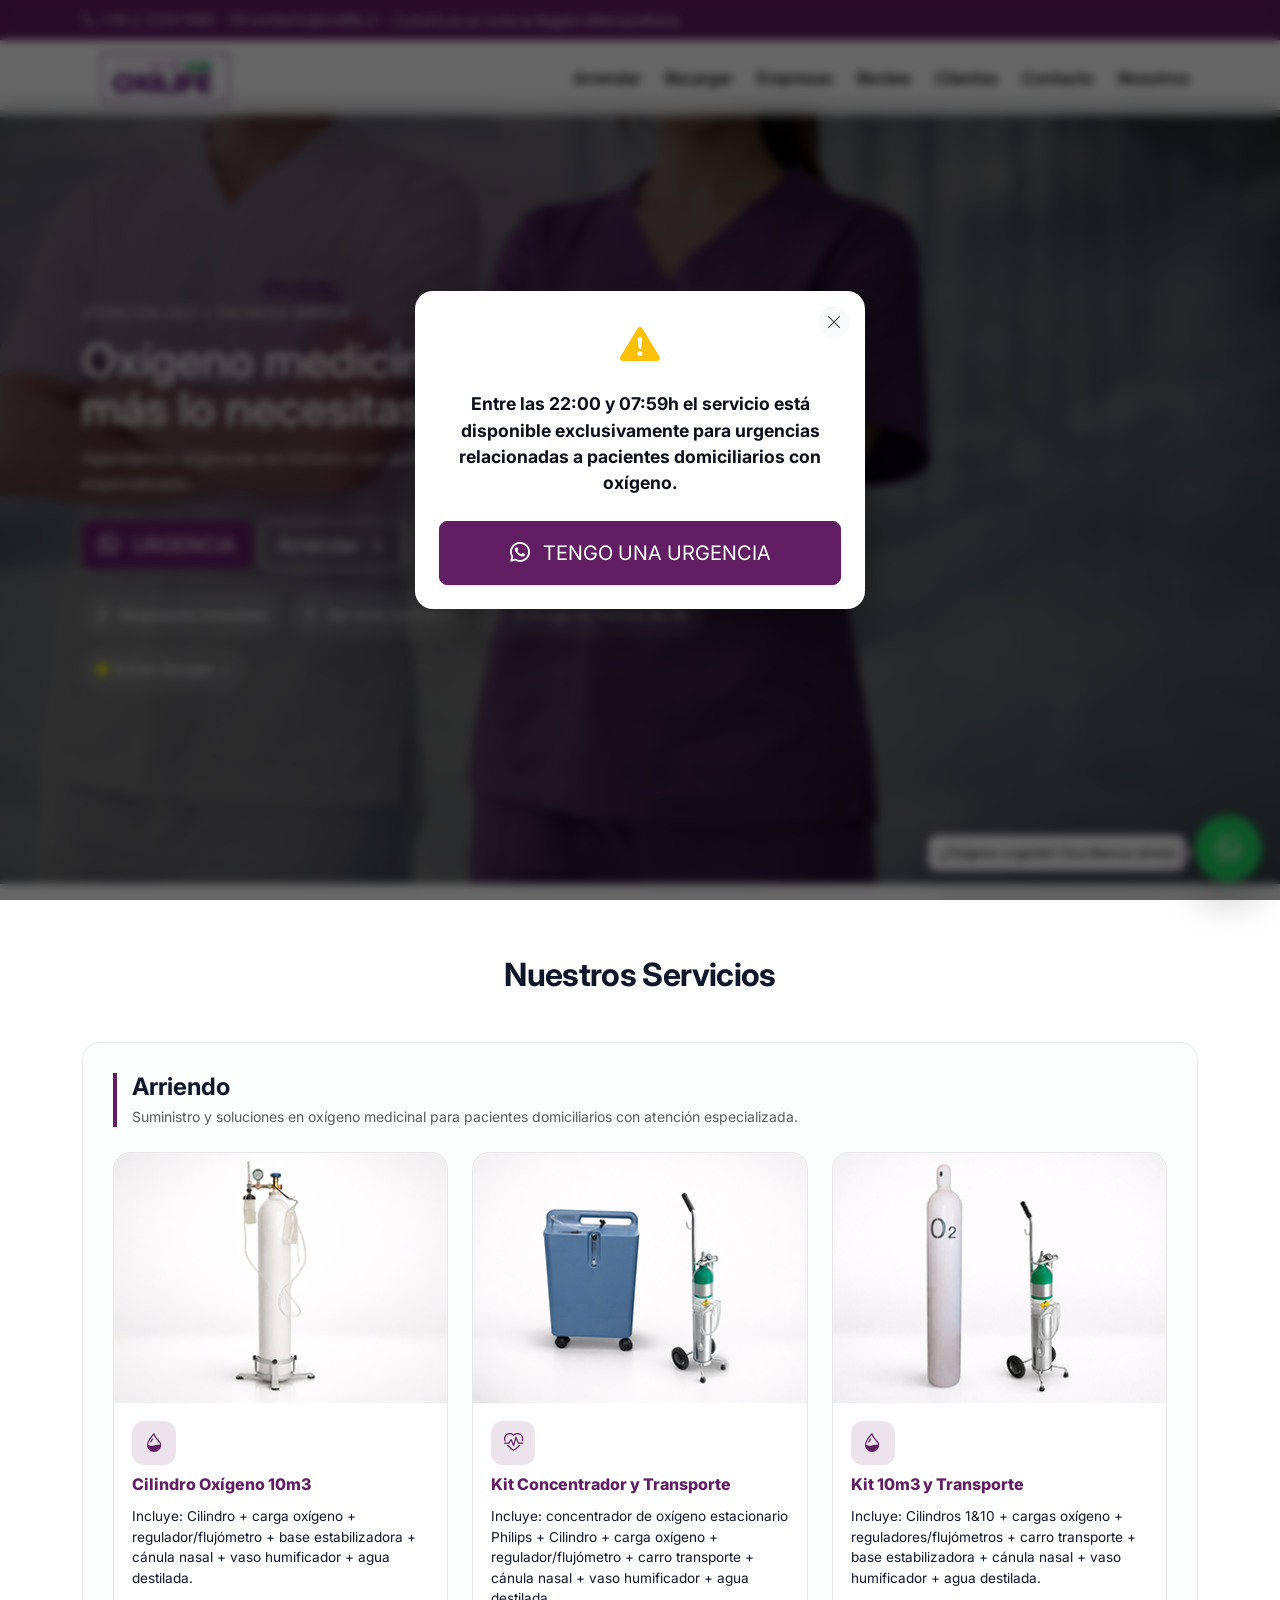
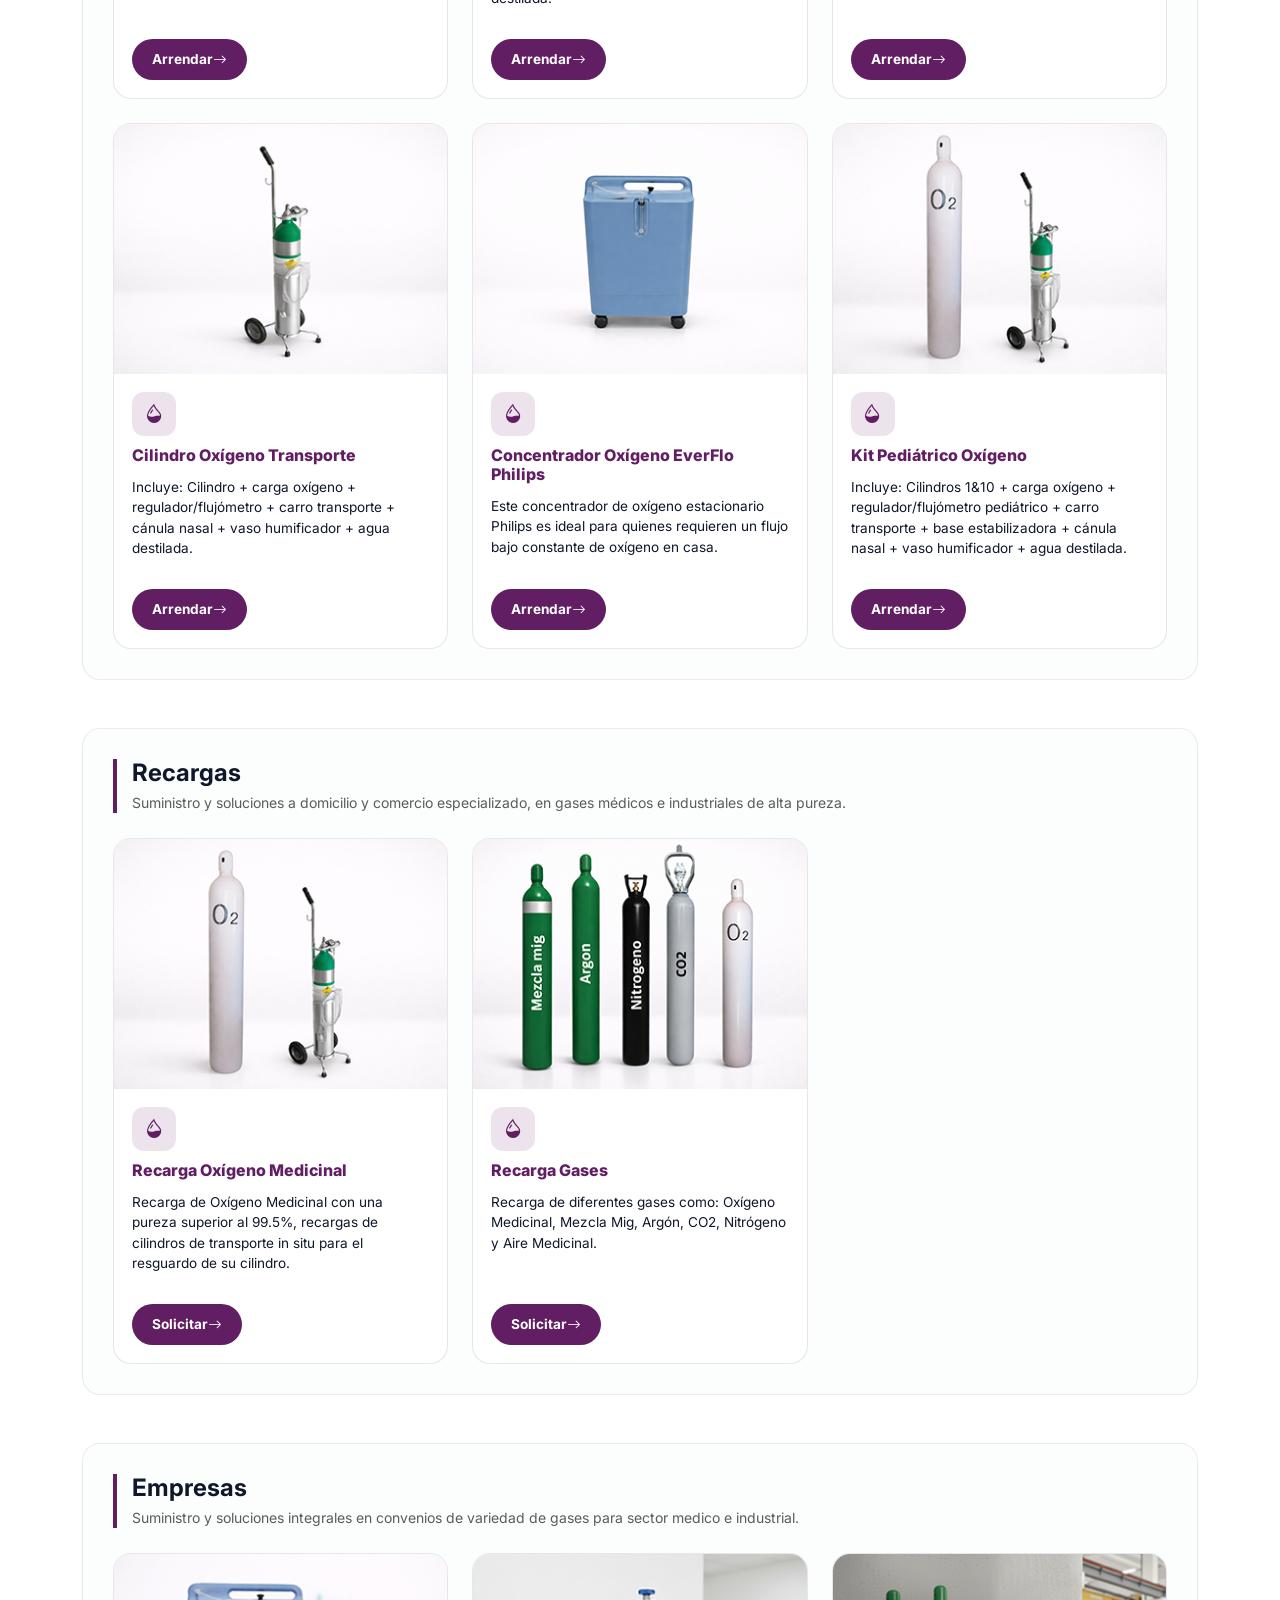
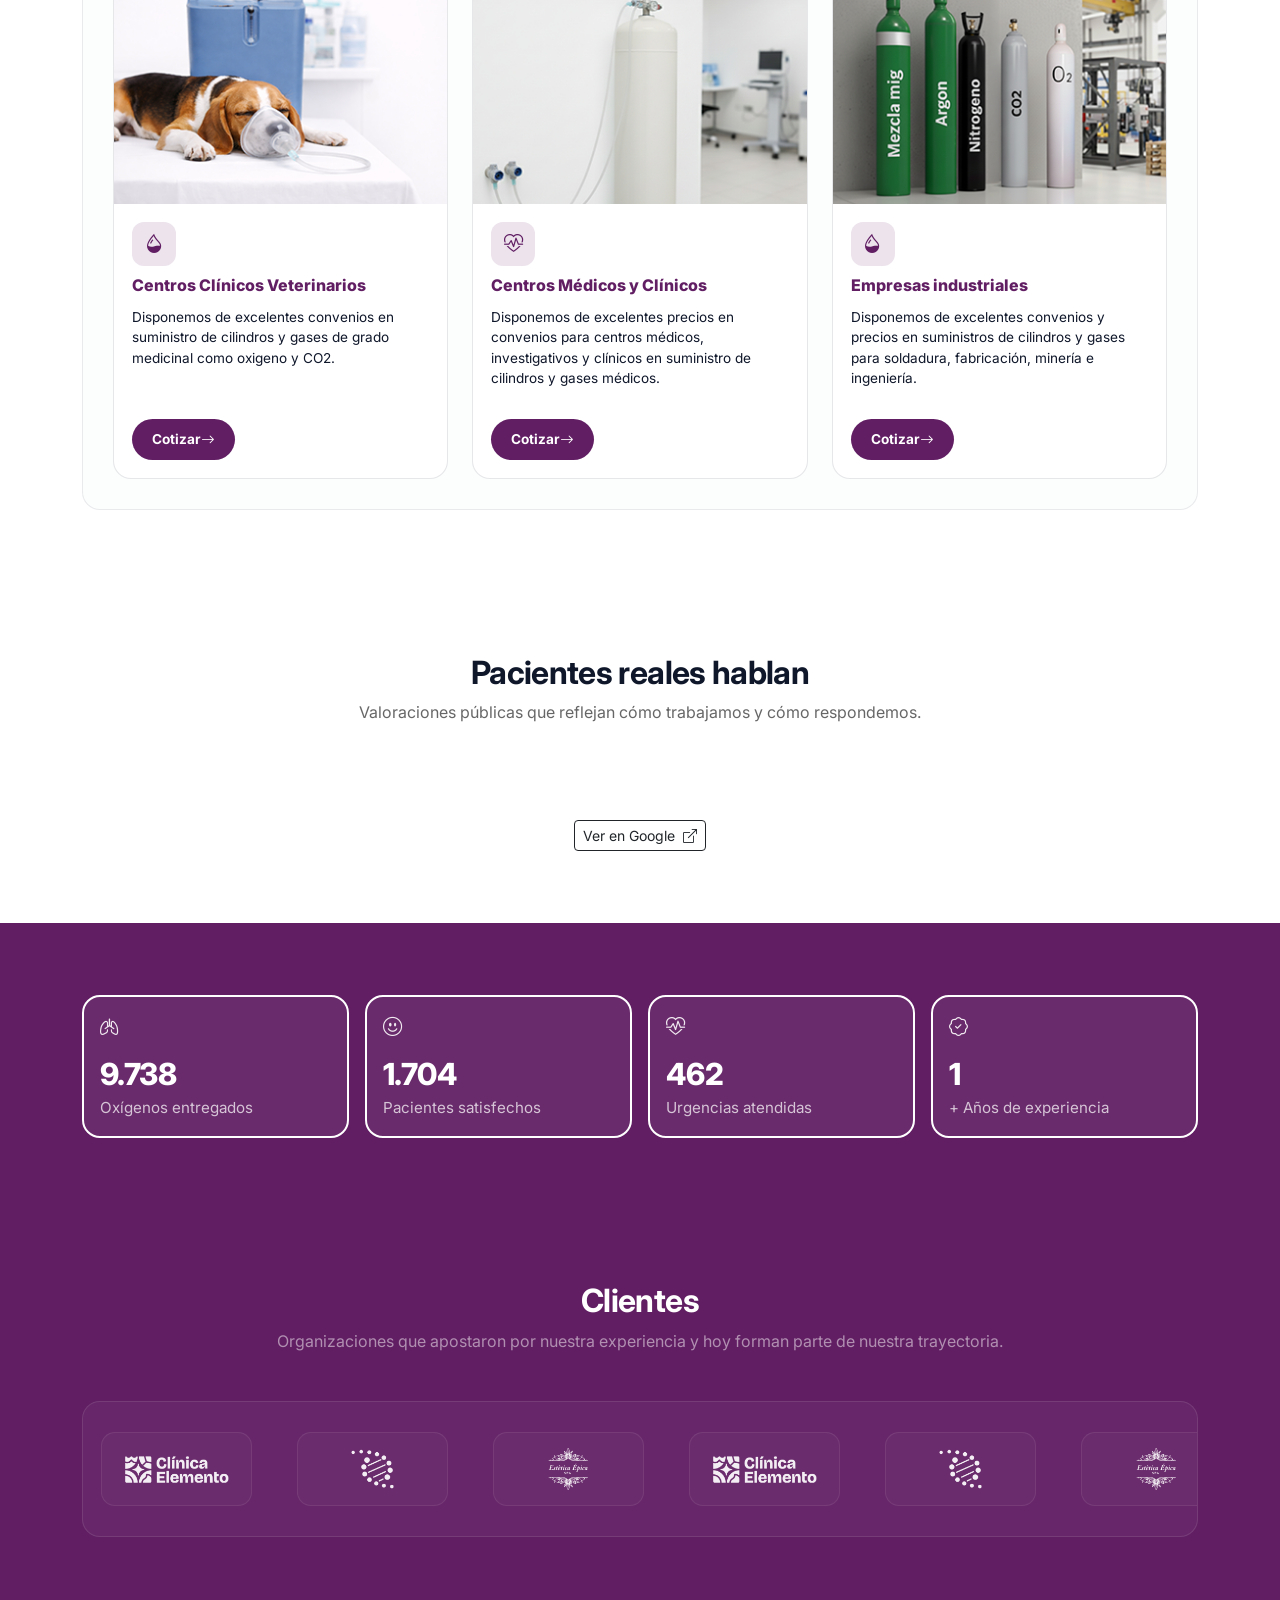
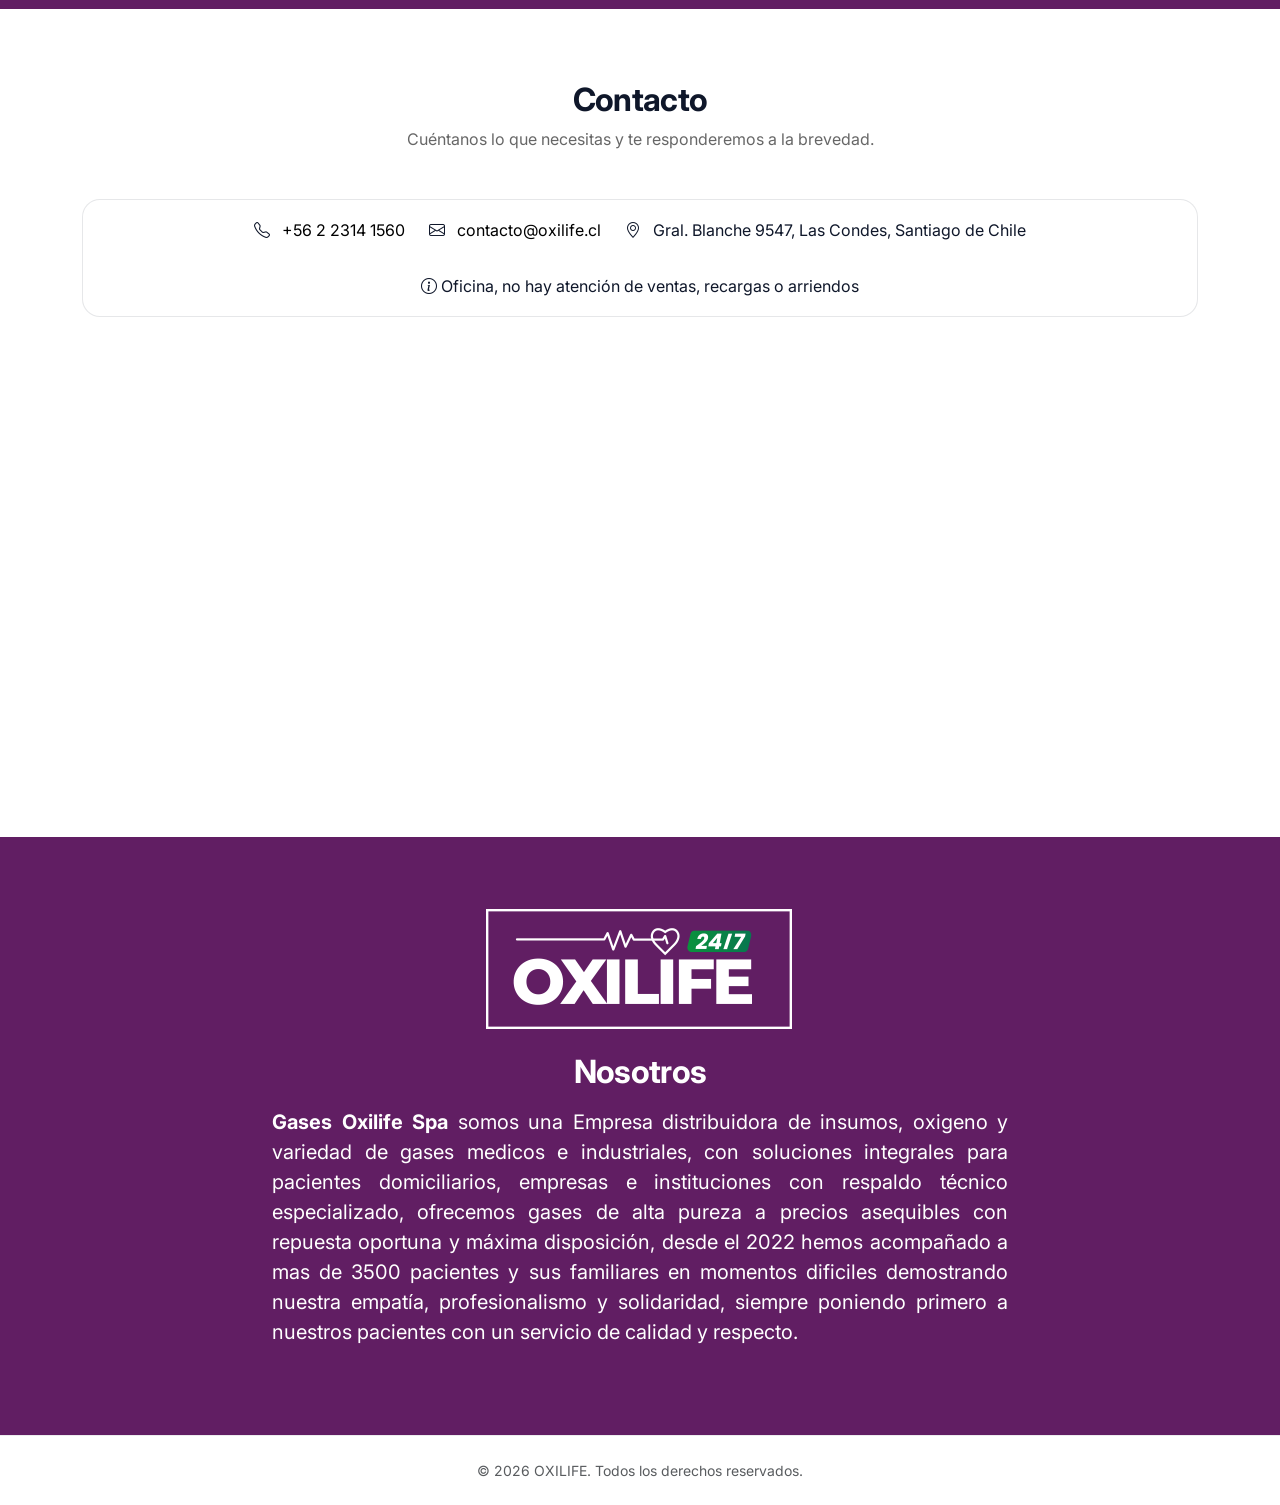
<file: index.html>
<!doctype html>
<html lang="es">
<head>
  <meta charset="utf-8" />
  <link rel="icon" type="image/png" href="assets/img/favicon.png">
  <link rel="apple-touch-icon" href="assets/img/favicon.png">
  <!-- Google Tag Manager -->
<script>(function(w,d,s,l,i){w[l]=w[l]||[];w[l].push({'gtm.start':
new Date().getTime(),event:'gtm.js'});var f=d.getElementsByTagName(s)[0],
j=d.createElement(s),dl=l!='dataLayer'?'&l='+l:'';j.async=true;j.src=
'https://www.googletagmanager.com/gtm.js?id='+i+dl;f.parentNode.insertBefore(j,f);
})(window,document,'script','dataLayer','GTM-K28HFMC9');</script>
<!-- End Google Tag Manager -->
  <meta name="viewport" content="width=device-width, initial-scale=1" />

  <title>OXILIFE | Oxígeno Medicinal 24/7</title>
  <meta name="description" content="Servicio 24/7 de oxígeno medicinal y atención a domicilio. Cotiza por WhatsApp o contáctanos." />
  <meta name="robots" content="index,follow" />

  <meta property="og:title" content="OXILIFE | Oxígeno 24/7" />
  <meta property="og:description" content="Atención 24/7, entrega rápida y soporte. Cotiza por WhatsApp." />
  <meta property="og:type" content="website" />
  <meta property="og:url" content="https://oxilife.cl/" />
  <meta property="og:image" content="https://oxilife/assets/og-cover.jpg" />

  <link href="https://cdn.jsdelivr.net/npm/bootstrap@5.3.3/dist/css/bootstrap.min.css" rel="stylesheet">
  <link href="https://cdn.jsdelivr.net/npm/bootstrap-icons@1.11.3/font/bootstrap-icons.css" rel="stylesheet">

  <link rel="preconnect" href="https://fonts.googleapis.com">
  <link rel="preconnect" href="https://fonts.gstatic.com" crossorigin>
  <link href="https://fonts.googleapis.com/css2?family=Inter:wght@300;400;600;700;800&display=swap" rel="stylesheet">

  <link rel="stylesheet" href="assets/css/styles.css" />
</head>

<body>
<!-- Google Tag Manager (noscript) -->
<noscript><iframe src="https://www.googletagmanager.com/ns.html?id=GTM-K28HFMC9"
height="0" width="0" style="display:none;visibility:hidden"></iframe></noscript>
<!-- End Google Tag Manager (noscript) -->
  <div class="header-fixed-wrapper sticky-top">
    <div class="topbar py-2">
      <div class="container d-flex flex-wrap align-items-center justify-content-between gap-2">
        <div class="d-flex flex-wrap align-items-center gap-3">
          <a class="topbar-link" href="tel:+56223141560"><i class="bi bi-telephone"></i> +56 2 2314 1560</a>
          <a class="topbar-link" href="mailto:contacto@oxilife.cl"><i class="bi bi-envelope"></i> contacto@oxilife.cl</a>
          <!-- TEXTO SOLO EN PC -->
            <div class="d-none d-lg-block">
              <span class="topbar-link"> Cobertura en toda la Región Metropolitana</span>
            </div>
        </div>
        <!-- TEXTO SOLO EN MOBILE -->
          <div class="container d-lg-none text-center mt-1">
            <span class="topbar-link"> Cobertura en toda la Región Metropolitana</span>
          </div>
      </div>
    </div>

    <nav class="navbar navbar-expand-lg navglass">
      <div class="container">
        <a class="navbar-brand d-flex align-items-center gap-2" href="#inicio">
          <img src="assets/img/logo.png" alt="OXILIFE" style="height: 50px; width: auto;">
        </a>

        <button class="navbar-toggler" type="button" data-bs-toggle="collapse" data-bs-target="#navMain">
          <span class="navbar-toggler-icon"></span>
        </button>

        <div class="collapse navbar-collapse" id="navMain">
          <ul class="navbar-nav ms-auto mb-2 mb-lg-0 gap-lg-2">
            <li class="nav-item"><a class="nav-link" href="#servicios">Arrendar</a></li>
            <li class="nav-item"><a class="nav-link" href="#recargar-seccion">Recargar</a></li>
            <li class="nav-item"><a class="nav-link" href="#empresas-seccion">Empresas</a></li>
            <li class="nav-item"><a class="nav-link" href="#reviews">Review</a></li>
            <li class="nav-item"><a class="nav-link" href="#clientes">Clientes</a></li>
            <li class="nav-item"><a class="nav-link" href="#contacto">Contacto</a></li>
            <li class="nav-item"><a class="nav-link" href="#nosotros">Nosotros</a></li>
          </ul>
        </div>
      </div>
    </nav>
  </div>

  <header id="inicio" class="hero">
    <div class="hero-bg" aria-hidden="true"></div>
    <div class="hero-overlay"></div>

    <div class="container hero-inner">
      <div class="hero-content">
        <p class="hero-kicker">Atención 24/7 • Entrega rápida</p>
        <h1 class="hero-title">Oxígeno medicinal <span class="hero-em">24/7</span> cuando más lo necesitas</h1>
        <p class="hero-subtitle">
          Agendamos urgencias en minutos con personal enfermero especializado. 
        </p>

        <div class="d-flex flex-wrap gap-2 mt-4">
          <a class="btn btn-primary btn-lg" href="https://wa.link/ax20g0" target="_blank" rel="noopener">
            <i class="bi bi-whatsapp me-2"></i> URGENCIA
          </a>
          <a class="btn btn-outline-light btn-lg" href="#servicios">
            Arrendar <i class="bi bi-arrow-down-short ms-1"></i>
          </a>
          <a class="btn btn-outline-light btn-lg" href="#recargar-seccion">
            Recargar <i class="bi bi-arrow-down-short ms-1"></i>
          </a>
          <a class="btn btn-outline-light btn-lg" href="#empresas-seccion">
            Empresas <i class="bi bi-arrow-down-short ms-1"></i>
          </a>
        </div>

        <div class="hero-badges mt-4">
          <div class="badge-card"><i class="bi bi-lightning-charge"></i> Respuesta inmediata</div>
          <div class="badge-card"><i class="bi bi-shield-check"></i> Servicio confiable</div>
          <div class="badge-card"><i class="bi bi-clock-history"></i> Entrega en menos de 2h</div>
          <div class="badge-card"><a class="no-link-style" href="#reviews"><i class="bi bi-star-fill" style="color: yellow;"></i> 5.0 en Google <i class="bi bi-arrow-down-short"></i></a></div>
        </div>
      </div>
    </div>
  </header>

  <section id="servicios" class="section">
    <div class="container">
      <div class="section-head text-center mb-5">
        <h2 class="section-title">Nuestros Servicios</h2>
       </div>

      <div class="service-group-wrapper mb-5">
        <div class="group-header">
          <h3 class="h4 fw-bold mb-1">Arriendo</h3>
          <p class="text-muted small">Suministro y soluciones en oxígeno medicinal para pacientes domiciliarios con atención especializada.</p>
        </div>
        <div class="row g-4">
          <div class="col-12 col-md-6 col-lg-4">
            <article class="service-card">
              <div class="service-img"><img src="assets/img/Cilindro-Oxigeno-10m3.png" alt="Cilindro Oxígeno 10m3"></div>
              <div class="service-card-body">
                <div class="service-icon"><i class="bi bi-droplet-half"></i></div>
                <h3 class="h5">Cilindro Oxígeno 10m3</h3>
                <p>Incluye: Cilindro + carga oxígeno + regulador/flujómetro + base estabilizadora + cánula nasal + vaso humificador + agua destilada.</p>
                <a class="btn-card-morado btn-wa-personas" href="https://wa.link/7pteyf" target="_blank">Arrendar <i class="bi bi-arrow-right"></i></a>
              </div>
            </article>
          </div>
          <div class="col-12 col-md-6 col-lg-4">
            <article class="service-card">
              <div class="service-img"><img src="assets/img/Kit-Concentrador-y-Transporte.png" alt="Kit Concentrador"></div>
              <div class="service-card-body">
                <div class="service-icon"><i class="bi bi-heart-pulse"></i></div>
                <h3 class="h5">Kit Concentrador y Transporte</h3>
                <p>Incluye: concentrador de oxígeno estacionario Philips + Cilindro + carga oxígeno + regulador/flujómetro + carro transporte + cánula nasal + vaso humificador + agua destilada.</p>
                <a class="btn-card-morado btn-wa-personas" href="https://wa.link/7pteyf" target="_blank" rel="noopener">Arrendar <i class="bi bi-arrow-right"></i></a>
              </div>
            </article>
          </div>
          <div class="col-12 col-md-6 col-lg-4">
            <article class="service-card">
              <div class="service-img"><img src="assets/img/Kit-Pediatrico-Oxigeno.png" alt="Kit 10m3"></div>
              <div class="service-card-body">
                <div class="service-icon"><i class="bi bi-droplet-half"></i></div>
                <h3 class="h5">Kit 10m3 y Transporte</h3>
                <p>Incluye: Cilindros 1&10 + cargas oxígeno + reguladores/flujómetros + carro transporte + base estabilizadora + cánula nasal + vaso humificador + agua destilada.</p>
                <a class="btn-card-morado btn-wa-personas" href="https://wa.link/7pteyf" target="_blank" rel="noopener">Arrendar <i class="bi bi-arrow-right"></i></a>
              </div>
            </article>
          </div>
          <div class="col-12 col-md-6 col-lg-4">
            <article class="service-card">
              <div class="service-img"><img src="assets/img/Cilindro-Oxigeno-Transporte.png" alt="Cilindro Transporte"></div>
              <div class="service-card-body">
                <div class="service-icon"><i class="bi bi-droplet-half"></i></div>
                <h3 class="h5">Cilindro Oxígeno Transporte</h3>
                <p>Incluye: Cilindro + carga oxígeno + regulador/flujómetro + carro transporte + cánula nasal + vaso humificador + agua destilada.</p>
                <a class="btn-card-morado btn-wa-personas" href="https://wa.link/7pteyf" target="_blank" rel="noopener">Arrendar <i class="bi bi-arrow-right"></i></a>
              </div>
            </article>
          </div>
          <div class="col-12 col-md-6 col-lg-4">
            <article class="service-card">
              <div class="service-img"><img src="assets/img/Concentrador-EverFlo.png" alt="EverFlo"></div>
              <div class="service-card-body">
                <div class="service-icon"><i class="bi bi-droplet-half"></i></div>
                <h3 class="h5">Concentrador Oxígeno EverFlo Philips</h3>
                <p>Este concentrador de oxígeno estacionario Philips es ideal para quienes requieren un flujo bajo constante de oxígeno en casa.</p>
                <a class="btn-card-morado btn-wa-personas" href="https://wa.link/7pteyf" target="_blank" rel="noopener">Arrendar <i class="bi bi-arrow-right"></i></a>
              </div>
            </article>
          </div>
          <div class="col-12 col-md-6 col-lg-4">
            <article class="service-card">
              <div class="service-img"><img src="assets/img/Kit-Pediatrico-Oxigeno.png" alt="Kit Pediátrico"></div>
              <div class="service-card-body">
                <div class="service-icon"><i class="bi bi-droplet-half"></i></div>
                <h3 class="h5">Kit Pediátrico Oxígeno</h3>
                <p>Incluye: Cilindros 1&10 + carga oxígeno + regulador/flujómetro pediátrico + carro transporte + base estabilizadora + cánula nasal + vaso humificador + agua destilada.</p>
                <a class="btn-card-morado btn-wa-personas" href="https://wa.link/7pteyf" target="_blank" rel="noopener">Arrendar <i class="bi bi-arrow-right"></i></a>
              </div>
            </article>
          </div>
        </div>
      </div>

      <div class="service-group-wrapper mb-5" id="recargar-seccion">
        <div class="group-header">
          <h3 class="h4 fw-bold mb-1">Recargas</h3>
          <p class="text-muted small">Suministro y soluciones a domicilio y comercio especializado, en gases médicos e industriales de alta pureza.</p>
        </div>
        <div class="row g-4">
          <div class="col-12 col-md-6 col-lg-4">
            <article class="service-card">
              <div class="service-img"><img src="assets/img/Recarga-Oxigeno-Medicinal.png" alt="Recarga"></div>
              <div class="service-card-body">
                <div class="service-icon"><i class="bi bi-droplet-half"></i></div>
                <h3 class="h5">Recarga Oxígeno Medicinal</h3>
                <p>Recarga de Oxígeno Medicinal con una pureza superior al 99.5%, recargas de cilindros de transporte in situ para el resguardo de su cilindro.</p>
                <a class="btn-card-morado btn-wa-racargas-oxi" href="https://wa.link/jtpq0g" target="_blank" rel="noopener">Solicitar <i class="bi bi-arrow-right"></i></a>
              </div>
            </article>
          </div>
          <div class="col-12 col-md-6 col-lg-4">
            <article class="service-card">
              <div class="service-img"><img src="assets/img/Recarga-Gases.png" alt="Recarga Gases"></div>
              <div class="service-card-body">
                <div class="service-icon"><i class="bi bi-droplet-half"></i></div>
                <h3 class="h5">Recarga Gases</h3>
                <p>Recarga de diferentes gases como: Oxígeno Medicinal, Mezcla Mig, Argón, CO2, Nitrógeno y Aire Medicinal.</p>
                <a class="btn-card-morado btn-wa-recargas-gases" href="https://wa.link/xhfyz5" target="_blank" rel="noopener">Solicitar <i class="bi bi-arrow-right"></i></a>
              </div>
            </article>
          </div>
        </div>
      </div>

      <div class="service-group-wrapper" id="empresas-seccion">
        <div class="group-header">
          <h3 class="h4 fw-bold mb-1">Empresas</h3>
          <p class="text-muted small">Suministro y soluciones integrales en convenios de variedad de gases para sector medico e industrial.</p>
        </div>
        <div class="row g-4">
          <div class="col-12 col-md-6 col-lg-4">
            <article class="service-card">
              <div class="service-img"><img src="assets/img/Oxigeno-para-animales-clinicas-veterinarias.png" alt="Veterinaria"></div>
              <div class="service-card-body">
                <div class="service-icon"><i class="bi bi-droplet-half"></i></div>
                <h3 class="h5">Centros Clínicos Veterinarios</h3>
                <p>Disponemos de excelentes convenios en suministro de cilindros y gases de grado medicinal como oxigeno y CO2.</p>
                <a class="btn-card-morado btn-wa-empresas" href="https://wa.link/umwk5r" target="_blank" rel="noopener">Cotizar <i class="bi bi-arrow-right"></i></a>
              </div>
            </article>
          </div>
          <div class="col-12 col-md-6 col-lg-4">
            <article class="service-card">
              <div class="service-img"><img src="assets/img/Oxigeno-para-centros-medicos-y-clinicas.png" alt="Oxigeno Medico Clinico"></div>
              <div class="service-card-body">
                <div class="service-icon"><i class="bi bi-heart-pulse"></i></div>
                <h3 class="h5">Centros Médicos y Clínicos</h3>
                <p>Disponemos de excelentes precios en convenios para centros médicos, investigativos y clínicos en suministro de cilindros y gases médicos.</p>
                <a class="btn-card-morado btn-wa-empresas" href="https://wa.link/umwk5r" target="_blank" rel="noopener">Cotizar <i class="bi bi-arrow-right"></i></a>
              </div>
            </article>
          </div>
          <div class="col-12 col-md-6 col-lg-4">
            <article class="service-card">
              <div class="service-img"><img src="assets/img/Suministro-de-Oxigeno-Industrial.png" alt="Oxigeno Industrial"></div>
              <div class="service-card-body">
                <div class="service-icon"><i class="bi bi-droplet-half"></i></div>
                <h3 class="h5">Empresas industriales</h3>
                <p>Disponemos de excelentes convenios y precios en suministros de cilindros y gases para soldadura, fabricación, minería e ingeniería.</p>
                <a class="btn-card-morado btn-wa-empresas" href="https://wa.link/umwk5r" target="_blank" rel="noopener">Cotizar <i class="bi bi-arrow-right"></i></a>
              </div>
            </article>
          </div>
        </div>
      </div>
    </div>
  </section>

<section id="reviews" class="section">
  <div class="container">
    <div class="section-head text-center mb-5">
      <div>
        <h2 class="section-title">Pacientes reales hablan</h2>
        <p class="section-subtitle">Valoraciones públicas que reflejan cómo trabajamos y cómo respondemos.</p>
      </div>
    </div>

    <div class="row g-4 mt-1">
      <div class="col-12">
        <div id="shapo-widget-96c576bc30890f24c1f7"></div>
        <script id="shapo-embed-js" type="text/javascript" src="https://cdn.shapo.io/js/embed.js" defer></script>
      </div>
      </div>
    </div>

    <div class="text-center mt-4">
      <a class="btn btn-outline-dark btn-sm" href="https://maps.app.goo.gl/W5REZpLr8k1AgZRR9" target="_blank" rel="noopener">
        Ver en Google <i class="bi bi-box-arrow-up-right ms-1"></i>
      </a>
    </div>

  </div>
</section>

  <section id="datos" class="section section-alt">
    <div class="container">
      <div class="row g-3">
        <div class="col-6 col-lg-3">
          <div class="stat-card">
            <div class="stat-icon"><i class="bi bi-lungs"></i></div>
            <div class="stat-number" data-counter="20000">0</div>
            <div class="stat-label">Oxígenos entregados</div>
          </div>
        </div>
        <div class="col-6 col-lg-3">
          <div class="stat-card">
            <div class="stat-icon"><i class="bi bi-emoji-smile"></i></div>
            <div class="stat-number" data-counter="3500">0</div>
            <div class="stat-label">Pacientes satisfechos</div>
          </div>
        </div>
        <div class="col-6 col-lg-3">
          <div class="stat-card">
            <div class="stat-icon"><i class="bi bi-heart-pulse"></i></div>
            <div class="stat-number" data-counter="950">0</div>
            <div class="stat-label">Urgencias atendidas</div>
          </div>
        </div>
        <div class="col-6 col-lg-3">
          <div class="stat-card">
            <div class="stat-icon"><i class="bi bi-patch-check"></i></div>
            <div class="stat-number" data-counter="4">0</div>
            <div class="stat-label"> + Años de experiencia</div>
          </div>
        </div>
      </div>
    </div>
  </section>

  <section id="clientes" class="section section-dark">
    <div class="container">
      <div class="section-head text-center mb-5">
        <h2 class="section-title text-white">Clientes</h2>
        <p class="section-subtitle text-white-50">Organizaciones que apostaron por nuestra experiencia y hoy forman parte de nuestra trayectoria.</p>
      </div>
      <div class="logo-marquee" aria-label="Marcas y clientes">
        <div class="logo-track">
          <!--<a class="logo-item" href="https://www.carrenovision.cl/" target="_blank"><img src="assets/img/logo1.png" alt="https://www.carrenovision.cl"></a>-->
          <a class="logo-item" href="https://clinicaelemento.cl/" target="_blank"><img src="assets/img/logo2.png" alt="https://clinicaelemento.cl/"></a>
          <a class="logo-item" href="https://desarrolloclinico.cl/" target="_blank"><img src="assets/img/logo3.png" alt="https://desarrolloclinico.cl/"></a>
          <!--<a class="logo-item" href="https://www.bradfordhill.org/" target="_blank"><img src="assets/img/logo4.png" alt="https://www.bradfordhill.org/"></a>-->
          <a class="logo-item" href="https://www.instagram.com/clinica_estetica_epica" target="_blank"><img src="assets/img/logo5.png" alt="https://www.instagram.com/clinica_estetica_epica"></a>
          <!--<a class="logo-item" href="https://www.carrenovision.cl/" target="_blank"><img src="assets/img/logo7.png" alt="https://www.carrenovision.cl/"></a>-->
          <a class="logo-item" href="https://clinicaelemento.cl/" target="_blank"><img src="assets/img/logo8.png" alt="https://clinicaelemento.cl/"></a>
          <a class="logo-item" href="https://desarrolloclinico.cl/" target="_blank"><img src="assets/img/logo9.png" alt="https://desarrolloclinico.cl/"></a>
          <!--<a class="logo-item" href="https://www.bradfordhill.org/" target="_blank"><img src="assets/img/logo10.png" alt="https://www.bradfordhill.org/"></a>-->
          <a class="logo-item" href="https://www.instagram.com/clinica_estetica_epica" target="_blank"><img src="assets/img/logo11.png" alt="https://www.instagram.com/clinica_estetica_epica"></a>
          <!--<a class="logo-item" href="https://www.carrenovision.cl/" target="_blank"><img src="assets/img/logo1.png" alt="https://www.carrenovision.cl/"></a>-->
          <a class="logo-item" href="https://clinicaelemento.cl/" target="_blank"><img src="assets/img/logo2.png" alt="https://clinicaelemento.cl/"></a>
          <a class="logo-item" href="https://desarrolloclinico.cl/" target="_blank"><img src="assets/img/logo3.png" alt="https://desarrolloclinico.cl/"></a>
          <!--<a class="logo-item" href="https://www.bradfordhill.org/" target="_blank"><img src="assets/img/logo4.png" alt="https://www.bradfordhill.org/""></a>-->
          <a class="logo-item" href="https://www.instagram.com/clinica_estetica_epica" target="_blank"><img src="assets/img/logo5.png" alt="https://www.instagram.com/clinica_estetica_epica"></a>
          <!--<a class="logo-item" href="https://www.carrenovision.cl/" target="_blank"><img src="assets/img/logo7.png" alt="https://www.carrenovision.cl/"></a>-->
          <a class="logo-item" href="https://clinicaelemento.cl/" target="_blank"><img src="assets/img/logo8.png" alt="https://clinicaelemento.cl/"></a>
          <a class="logo-item" href="https://desarrolloclinico.cl/" target="_blank"><img src="assets/img/logo9.png" alt="https://desarrolloclinico.cl/"></a>
          <!--<a class="logo-item" href="https://www.bradfordhill.org/" target="_blank"><img src="assets/img/logo10.png" alt="https://www.bradfordhill.org/"></a>-->
          <a class="logo-item" href="https://www.instagram.com/clinica_estetica_epica" target="_blank"><img src="assets/img/logo11.png" alt="https://www.instagram.com/clinica_estetica_epica"></a>
        </div>
      </div>
    </div>
  </section>

  <section id="contacto" class="section">
    <div class="container">
      <div class="section-head text-center mb-5">
        <h2 class="section-title">Contacto</h2>
        <p class="section-subtitle">Cuéntanos lo que necesitas y te responderemos a la brevedad.</p>
      </div>
      <div class="row g-4">
        <div class="col-12">
          <div class="contact-card mb-4 text-center">
              <ul class="list-unstyled mb-0 d-flex flex-wrap justify-content-center gap-4">
              <li class="mb-2"><i class="bi bi-telephone me-2"></i> <a class="contact-link" href="tel:+56223141560">+56 2 2314 1560</a></li>
              <li class="mb-2"><i class="bi bi-envelope me-2"></i> <a class="contact-link" href="mailto:contacto@oxilife.cl">contacto@oxilife.cl</a></li>
              <li class="mb-2"><i class="bi bi-geo-alt me-2"></i> Gral. Blanche 9547, Las Condes, Santiago de Chile</li>
              <li class="mb-0 w-100"><i class="bi bi-info-circle"></i> Oficina, no hay atención de ventas, recargas o arriendos</li>
            </ul>
          </div>
        </div>
        <div class="col-12">
          <div style="border-radius: 18px; overflow: hidden; height: 400px; width: 100%;">
            <iframe src="https://www.google.com/maps/embed?pb=!1m18!1m12!1m3!1d3330.158580572131!2d-70.5283515!3d-33.421683!2m3!1f0!2f0!3f0!3m2!1i1024!2i768!4f13.1!3m3!1m2!1s0x9662cefa9d67223b%3A0xc3f92d77d73010f3!2sGral.%20Blanche%209547%2C%20Las%20Condes%2C%20Regi%C3%B3n%20Metropolitana!5e0!3m2!1ses-419!2scl!4v1709848200000!5m2!1ses-419!2scl" width="100%" height="100%" style="border:0;" allowfullscreen="" loading="lazy" referrerpolicy="no-referrer-when-downgrade"></iframe>
          </div>
        </div>
      </div>
    </div>
  </section>

  <section id="nosotros" class="section section-dark">
    <div class="container text-center">
      <div class="mb-4">
        <img src="assets/img/logow.png" alt="Oxilife Logo Blanco" style="height: 120px; width: auto;">
      </div>
      <div class="row justify-content-center">
        <div class="col-12 col-lg-8">
          <h2 class="section-title text-white mb-3">Nosotros</h2>
          <p class="lead text-white text-justify-custom" style="font-weight: 400;">
          <strong>Gases Oxilife Spa</strong> somos una Empresa distribuidora de insumos, oxigeno y variedad de gases medicos e industriales, con soluciones integrales para pacientes domiciliarios, empresas e instituciones con respaldo técnico especializado, ofrecemos gases de alta pureza a precios asequibles con repuesta oportuna y máxima disposición, desde el 2022 hemos acompañado a mas de 3500 pacientes y sus familiares en momentos dificiles demostrando nuestra empatía, profesionalismo y solidaridad, siempre poniendo primero a nuestros pacientes con un servicio de calidad y respecto.
          </p>
        </div>
      </div>
    </div>
  </section>

  <footer class="footer">
    <div class="container py-4 text-center">
      <div class="small text-muted">© <span id="year"></span> OXILIFE. Todos los derechos reservados.</div>
    </div>
  </footer>

  <div class="wa-container">
    <div class="wa-bubble">¿Oxígeno urgente? Escríbenos ahora</div>
    <a class="wa-float btn-wa-personas" href="https://wa.link/7pteyf" target="_blank" rel="noopener" aria-label="WhatsApp">
      <i class="bi bi-whatsapp"></i>
    </a>
  </div>

  <div id="nightPopup" class="night-overlay" style="display: none;">
    <div class="night-content">
      <button type="button" class="night-close" id="closePopup" aria-label="Cerrar">
        <i class="bi bi-x-lg"></i>
      </button>
      <div class="text-center p-4">
        <div class="mb-3">
          <i class="bi bi-exclamation-triangle-fill text-warning" style="font-size: 2.5rem;"></i>
        </div>
        <p class="fw-bold mb-4" style="font-size: 1.1rem; color: #0b0f1a;">
          Entre las 22:00 y 07:59h el servicio está disponible exclusivamente para urgencias relacionadas a pacientes domiciliarios con oxígeno.
        </p>
        <a href="https://wa.link/1i8kuc" class="btn btn-primary btn-lg w-100 py-3 shadow-sm" target="_blank">
          <i class="bi bi-whatsapp me-2"></i> TENGO UNA URGENCIA
        </a>
      </div>
    </div>
  </div>

  <script>

    const bubble = document.querySelector('.wa-bubble');

    function loopBubble() {
      // Mostrar
      bubble.classList.add('active');

      // Ocultar después de 8s
        setTimeout(() => {
          bubble.classList.remove('active');

          // Esperar 10s oculto y repetir ciclo
          setTimeout(loopBubble, 10000);

        }, 8000);
    }

    // Primera ejecución
    setTimeout(loopBubble, 2000);

  </script>
  <script src="https://cdn.jsdelivr.net/npm/bootstrap@5.3.3/dist/js/bootstrap.bundle.min.js"></script>
  <script src="assets/js/app.js"></script>
</body>
</html>
</file>
<file: assets/css/styles.css>
:root{
  --bg: #0b0f1a;
  --glass: rgba(255,255,255,.08);
  --glass2: rgba(255,255,255,.12);
  --text: #0f172a;
  --muted: rgba(255,255,255,.70);
  --radius: 18px;

  --brand: #611e63;   /* ✅ tu morado */
  --brandDark: #4f1851; /* ✅ hover más oscuro */
}

*{ box-sizing: border-box; }
html{ scroll-behavior: smooth; }
body{
  font-family: "Inter", system-ui, -apple-system, Segoe UI, Roboto, Arial, sans-serif;
  color: var(--text);
}

/* ✅ Fijar Topbar y Navbar juntas */
.header-fixed-wrapper {
  position: fixed;
  top: 0;
  width: 100%;
  z-index: 1030;
}

/* Compensar el alto del header fijo para que el scroll no tape títulos */
html {
  scroll-padding-top: 140px; 
}

/* ✅ Navbar: Fondo #f8f9fa4f, texto negro con hover gris */
.navglass{
  background: #f8f9fa4f !important;
  backdrop-filter: blur(10px);
  border-bottom: 1px solid rgba(255,255,255,.08);
}

.navglass .nav-link {
  color: #000000 !important;
  font-weight: 600;
  transition: color 0.2s ease;
}

.navglass .nav-link:hover {
  color: #6c757d !important;
}

/* ✅ Bootstrap primary -> morado Oxilife */
.btn-primary{
  --bs-btn-bg: var(--brand);
  --bs-btn-border-color: var(--brand);
  --bs-btn-hover-bg: var(--brandDark);
  --bs-btn-hover-border-color: var(--brandDark);
  --bs-btn-active-bg: var(--brandDark);
  --bs-btn-active-border-color: var(--brandDark);
}

.topbar{
  background: #611e63;
  color: rgba(255,255,255,.9);
}
.topbar-link{
  color: rgba(255,255,255,.85);
  text-decoration: none;
  font-size: .9rem;
}
.topbar-link:hover{ color: #fff; }
.topbar-social{
  color: rgba(255,255,255,.8);
  font-size: 1.05rem;
}
.topbar-social:hover{ color: #fff; }

.brand-dot{
  width: 10px; height: 10px;
  background: var(--brand);
  border-radius: 50%;
  display: inline-block;
  box-shadow: 0 0 0 6px rgba(97,30,99,.18);
}

.hero{
  position: relative;
  min-height: 86vh;
  display: flex;
  align-items: center;
  color: #fff;
  overflow: hidden;
  margin-top: 110px; /* ✅ Margen para evitar que el header fijo tape el Hero */
}

.hero-bg{
  position: absolute;
  inset: 0;
  background-size: cover;
  background-position: center;
  background-repeat: no-repeat;
  opacity: 1;
  transition: opacity .8s ease;
}
.hero-overlay{
  position: absolute; inset: 0;
  background:
    radial-gradient(900px 500px at 25% 30%, rgba(97,30,99,.35), transparent 60%),
    linear-gradient( to bottom, rgba(0,0,0,.55), rgba(0,0,0,.55) );
}
.hero-inner{
  position: relative;
  z-index: 1;
  display: flex;
  gap: 24px;
  align-items: stretch;
  justify-content: space-between;
}
.hero-content{
  max-width: 720px;
  padding: 56px 0;
}
.hero-kicker{
  margin: 0 0 12px 0;
  color: rgba(255,255,255,.85);
  letter-spacing: .08em;
  text-transform: uppercase;
  font-size: .85rem;
}
.hero-title{
  font-size: clamp(2.1rem, 3.6vw, 3.4rem);
  line-height: 1.05;
  margin: 0 0 14px 0;
}
.hero-em{
  color: #fff;
  text-shadow: 0 0 28px rgba(97,30,99,.45);
}
.hero-subtitle{
  color: rgba(255,255,255,.80);
  max-width: 52ch;
  font-size: 1.05rem;
}
.hero-badges{
  display: flex;
  flex-wrap: wrap;
  gap: 10px;
}
.badge-card{
  display: inline-flex;
  align-items: center;
  gap: 10px;
  padding: 10px 12px;
  border-radius: 999px;
  background: rgba(255,255,255,.10);
  border: 1px solid rgba(255,255,255,.10);
  color: rgba(255,255,255,.92);
  font-size: .92rem;
}

/*NUEVA BURBUJA CLIKEABLE DE PUNTUACION EN GOOGLE*/
.no-link-style{
  color: rgba(255,255,255,.92) !important;
  text-decoration: none !important;
}

.hero-aside{
  display: none;
}
@media (min-width: 992px){
  .hero-aside{
    display: block;
    padding: 56px 0;
    width: 320px;
  }
}
.glass-card{
  background: var(--glass);
  border: 1px solid rgba(255,255,255,.12);
  border-radius: var(--radius);
  padding: 18px;
  backdrop-filter: blur(10px);
}

.section{
  padding: 72px 0;
}
.section-alt{
  background: #611e63;
  color: #fff;
}
.section-head{
  margin-bottom: 24px;
}
.section-title{
  margin: 0;
  font-weight: 700;
  letter-spacing: -0.02em;
}
.section-subtitle{
  margin: 8px 0 0;
  color: rgba(0,0,0,.6);
}
.section-alt .section-subtitle{
  color: rgba(255,255,255,.7);
}

/* ✅ NUEVOS GRUPOS DE SERVICIOS */
.service-group-wrapper {
  border: 1px solid rgba(15,23,42,0.08);
  border-radius: var(--radius);
  padding: 30px;
  background: rgba(248, 249, 250, 0.4);
}
.group-header {
  margin-bottom: 25px;
  border-left: 4px solid var(--brand);
  padding-left: 15px;
}

/* ✅ SERVICE CARDS: Sin bordes blancos, mascara perfecta */
.service-card{
  border-radius: var(--radius);
  border: 1px solid rgba(15,23,42,.10);
  padding: 0; 
  height: 100%;
  background: #fff;
  transition: transform .18s ease, box-shadow .18s ease;
  overflow: hidden; 
  display: flex;
  flex-direction: column;
}

.service-card:hover{
  transform: translateY(-3px);
  box-shadow: 0 18px 40px rgba(2,6,23,.10);
}

.service-img {
  width: 100%;
  /* Alto dinámico proporcional para no dejar huecos blancos */
  aspect-ratio: 16 / 12; 
  overflow: hidden;
  background: #f8f9fa;
}
.service-img img {
  width: 100%;
  height: 100%;
  /* ✅ Cover + top para que la imagen rellene la card desde arriba sin cortes feos ni espacios */
  object-fit: cover; 
  object-position: top;
}

.service-card-body {
  padding: 18px;
  display: flex;
  flex-direction: column;
  flex-grow: 1;
}

.service-card h3 {
  color: var(--brand) !important;
  font-weight: 800 !important;
  font-size: 1rem;
  margin-bottom: 12px;
}

.service-card-body p {
  font-size: 0.85rem;
  flex-grow: 1;
}

.service-icon{
  width: 44px; height: 44px;
  border-radius: 12px;
  background: rgba(97,30,99,.12);
  color: var(--brand);
  display: grid;
  place-items: center;
  font-size: 1.2rem;
  margin-bottom: 10px;
}

.link-soft{
  text-decoration: none;
  color: var(--brand);
  font-weight: 600;
}
.link-soft:hover{ text-decoration: underline; }

.btn-card-morado {
  display: inline-flex;
  align-items: center;
  justify-content: center;
  padding: 10px 20px;
  background-color: var(--brand);
  color: #fff !important;
  text-decoration: none;
  border-radius: 999px;
  font-weight: 700;
  font-size: 0.85rem;
  transition: background-color .2s ease;
  width: fit-content;
  margin-top: 15px;
}
.btn-card-morado:hover {
  background-color: var(--brandDark);
}

/* ✅ NOSOTROS: Texto blanco puro y JUSTIFICADO */
#nosotros p.lead {
  color: #ffffff !important; 
}
.text-justify-custom {
  text-align: justify;
}

/* ✅ DATOS: Cajas con borde blanco */
.stat-card{
  border-radius: var(--radius);
  background: rgba(255,255,255,.06);
  border: 2px solid #ffffff !important; /* Borde blanco solicitado */
  padding: 16px;
  height: 100%;
}
.stat-icon{
  font-size: 1.2rem;
  color: rgba(255,255,255,.9);
}
.stat-number{
  font-size: 1.9rem;
  font-weight: 800;
  letter-spacing: -0.02em;
  margin-top: 10px;
}
.stat-label{
  color: rgba(255,255,255,.72);
  font-size: .95rem;
}

.review-card{
  border-radius: var(--radius);
  border: 1px solid rgba(15,23,42,.10);
  padding: 16px;
  background: #fff;
  height: 100%;
}
.review-head{
  display: flex;
  align-items: center;
  gap: 10px;
  margin-bottom: 10px;
}
.avatar{
  width: 36px; height: 36px;
  border-radius: 50%;
  display: grid;
  place-items: center;
  background: rgba(97,30,99,.14);
  color: var(--brand);
  font-weight: 700;
}

.section-dark{
  background: #611e63;
}

/* ✅ CARRUSEL OPTIMIZADO PARA 12+12 LOGOS (SIN SALTOS) */
.logo-marquee{
  position: relative;
  overflow: hidden;
  border-radius: var(--radius);
  border: 1px solid rgba(255,255,255,.10);
  background: rgba(255,255,255,.04);
  padding: 30px 0; /* Mantenemos tu padding incrementado */
}
.logo-track{
  display: flex;
  align-items: center;
  gap: 45px; /* Mantenemos tu gap incrementado */
  width: max-content;
  /* Ajuste a 40s para fluidez con 24 elementos */
  animation: marquee 40s linear infinite !important;
  padding: 0 18px;
}
.logo-marquee:hover .logo-track{
  animation-play-state: paused; 
}
.logo-item{
  flex-shrink: 0; /* ✅ Crucial para que el cálculo del 50% sea exacto */
  display: inline-flex;
  align-items: center;
  justify-content: center;
  padding: 15px 22px; 
  border-radius: 14px;
  border: 1px solid rgba(255,255,255,.08);
  background: rgba(255,255,255,.03);
  transition: transform .18s ease, background .18s ease, border-color .18s ease;
}
.logo-item:hover{
  transform: translateY(-2px);
  background: rgba(255,255,255,.06);
  border-color: rgba(255,255,255,.16);
}
.logo-item img{
  height: 42px; 
  width: auto;
  filter: brightness(0) invert(1); 
  opacity: .92;
}

@keyframes marquee{
  from{ transform: translateX(0); }
  /* ✅ Al llegar al -50%, el segundo bloque de 12 logos está en la misma posición que el primero al inicio */
  to{ transform: translateX(-50%); }
}

.contact-card, .form-card{
  border-radius: var(--radius);
  border: 1px solid rgba(15,23,42,.10);
  background: #fff;
  padding: 18px;
}

/* ✅ CONTACTO: Enlaces negros sin subrayado */
.contact-link {
  color: #000000 !important;
  text-decoration: none !important;
}
.contact-link:hover {
  color: var(--brand) !important;
}

.footer{
  border-top: 1px solid rgba(15,23,42,.08);
  background: #fff;
}
.footer-social{
  color: rgba(15,23,42,.75);
  font-size: 1.2rem;
}
.footer-social:hover{ color: var(--brand); }

/* ✅ WHATSAPP: 20% más grande */
.wa-float{
  position: fixed;
  right: 18px;
  bottom: 18px;
  width: 67px; 
  height: 67px; 
  border-radius: 50%;
  display: grid;
  place-items: center;
  background: #25D366;
  color: #fff;
  text-decoration: none;
  box-shadow: 0 18px 40px rgba(0,0,0,.25);
  z-index: 999;
  font-size: 1.5rem; 
}

/* Contenedor whatsapp y burbuja */
.wa-container {
  position: fixed;
  right: 18px;
  bottom: 18px;
  z-index: 999;
}

/* Burbuja */
.wa-bubble {
  position: absolute;
  bottom: 10px;
  right: 75px;
  background: #ffffff;
  color: #000000;
  font-size: 0.85rem;
  padding: 8px 12px;
  border-radius: 10px;
  border: 1px solid #611e63;
  box-shadow: 0 10px 25px rgba(0,0,0,0.15);
  white-space: nowrap;
  opacity: 0;
  transform: translateX(10px);
  transition: all 0.3s ease;
}

/* Flechita */
.wa-bubble::after {
  content: "";
  position: absolute;
  right: -5px;
  top: 50%;
  width: 10px;
  height: 10px;
  background: white;
  border: 1px solid #611e63;
  box-shadow: 0 10px 25px rgba(0,0,0,0.15);
  transform: translateY(-50%) rotate(45deg);;
}

/* Animación latido */
@keyframes pulseBubble {
  0% { transform: scale(1); }
  50% { transform: scale(1.05); }
  100% { transform: scale(1); }
}

/* Vibración sutil */
@keyframes shakeBubble {
  0% { transform: translateX(0); }
  25% { transform: translateX(-1px); }
  50% { transform: translateX(1px); }
  75% { transform: translateX(-1px); }
  100% { transform: translateX(0); }
}

/* Estado activo */
.wa-bubble.active {
  opacity: 1;
  transform: translateX(0);
  animation: pulseBubble 1s ease, shakeBubble 0.3s ease;
}

/* --- ESTILOS AGREGADOS PARA EL POPUP --- */
.night-overlay {
  position: fixed;
  inset: 0;
  background: rgba(0, 0, 0, 0.6);
  backdrop-filter: blur(4px);
  z-index: 9999;
  display: flex;
  align-items: center;
  justify-content: center;
  padding: 20px;
}

.night-content {
  background: #ffffff;
  max-width: 450px;
  width: 100%;
  border-radius: var(--radius);
  position: relative;
  box-shadow: 0 20px 50px rgba(0,0,0,0.3);
  animation: popupFadeIn 0.3s ease-out;
}

.night-close {
  position: absolute;
  top: 15px;
  right: 15px;
  background: #f8f9fa;
  border: none;
  width: 32px;
  height: 32px;
  border-radius: 50%;
  display: flex;
  align-items: center;
  justify-content: center;
  color: #333;
  transition: background 0.2s;
}

.night-close:hover {
  background: #e9ecef;
}

@keyframes popupFadeIn {
  from { opacity: 0; transform: translateY(20px); }
  to { opacity: 1; transform: translateY(0); }
}
</file>
